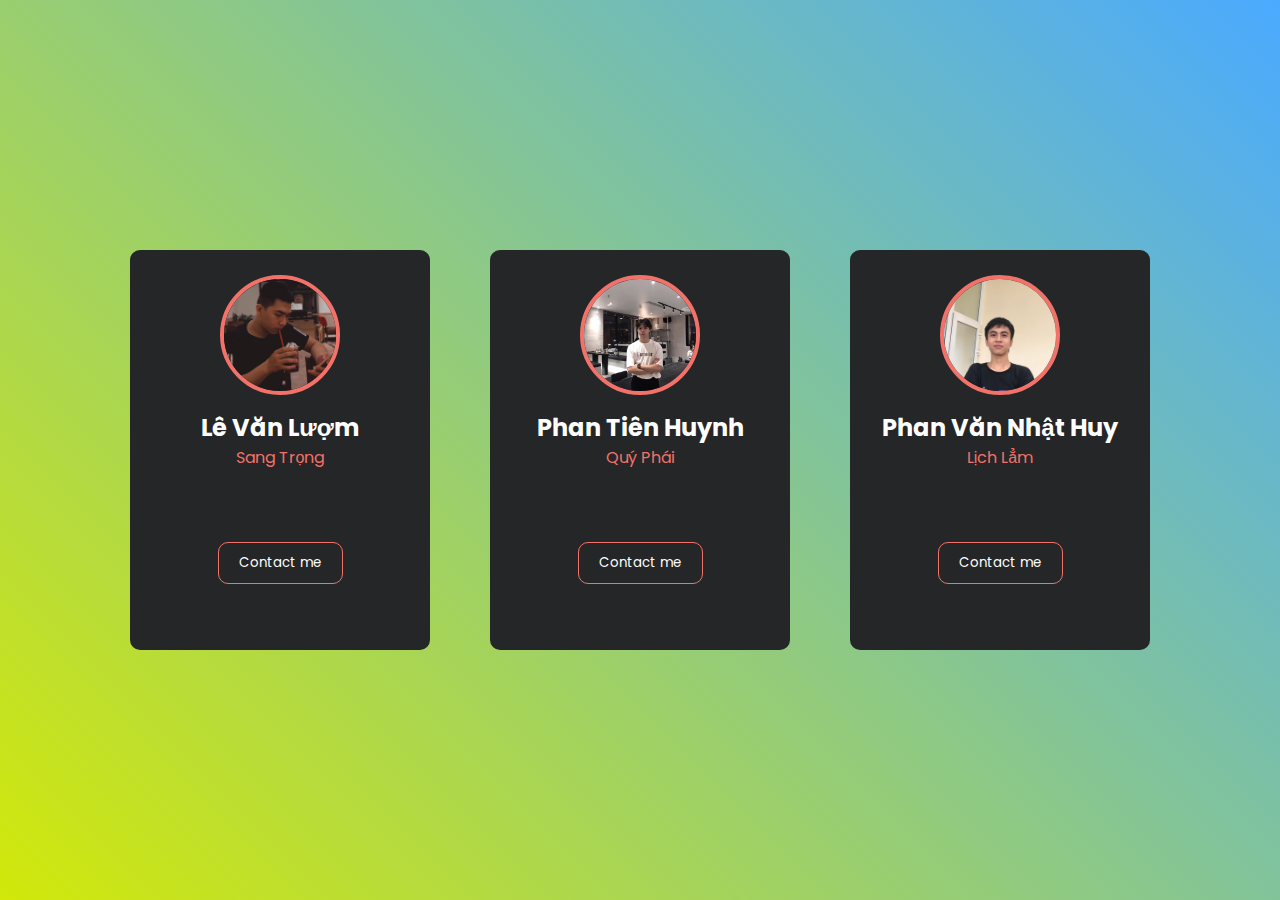
<file: luom/luom.html>
<!DOCTYPE html>
<html lang="en">
  <head>
    <meta charset="UTF-8" />
    <meta http-equiv="X-UA-Compatible" content="IE=edge" />
    <meta name="viewport" content="width=device-width, initial-scale=1.0" />
    <title>Profile Card</title>
    
    <link
      rel="stylesheet"
      href="https://cdnjs.cloudflare.com/ajax/libs/font-awesome/6.0.0-beta2/css/all.min.css"
      integrity="sha512-YWzhKL2whUzgiheMoBFwW8CKV4qpHQAEuvilg9FAn5VJUDwKZZxkJNuGM4XkWuk94WCrrwslk8yWNGmY1EduTA=="
      crossorigin="anonymous"
      referrerpolicy="no-referrer"
    />
    <link rel="stylesheet" href="luom.css" />
  </head>
  <body>
    <div class="card">
      <div class="card__img">
        <img src="luom.jpg" alt="" />
      </div>
      <h2>Lê Văn Lượm</h2>
      <p>Sang Trọng</p>
      <div class="card__social">
        <a target="_black" href="https://www.facebook.com/luom.le.52206654/">
          <i class="fab fa-facebook-f"></i>
        </a>
        <a
          target="_black"
          href=""
        >
          <i class="fab fa-github"></i>
        </a>
      </div>
      <button>Contact me</button>
    </div>
    <div class="card">
      <div class="card__img">
        <img src="huynh.jpg" alt="" />
      </div>
      <h2>Phan Tiên Huynh</h2>
      <p>Quý Phái</p>
      <div class="card__social">
        <a target="_black" href="https://www.facebook.com/phqn.huynh.5">
          <i class="fab fa-facebook-f"></i>
        </a>
        <a
          target="_black"
          href="https://github.com/namndwebdev/html-css-js-thuc-chien"
        >
          <i class="fab fa-github"></i>
        </a>
      </div>
      <button>Contact me</button>
    </div>
    <div class="card">
      <div class="card__img">
        <img src="bia.jpg" alt="" />
      </div>
      <h2>Phan Văn Nhật Huy</h2>
      <p>Lịch Lẳm</p>
      <div class="card__social">
        <a target="_black" href="https://www.facebook.com/profile.php?id=100068274614268">
          <i class="fab fa-facebook-f"></i>
        </a>
        <a
          target="_black"
          href="https://github.com/namndwebdev/html-css-js-thuc-chien"
        >
          <i class="fab fa-github"></i>
        </a>
      </div>
      <button>Contact me</button>
    </div>
  </body>
</html>
</file>
<file: luom/luom.css>
@import url("https://fonts.googleapis.com/css?family=Poppins:400,500,600,700&display=swap");

:root {
  --pink-color: #f2726a;
}

* {
  margin: 0;
  padding: 0;
  box-sizing: border-box;
  font-family: "Poppins", sans-serif;
}

body {
  height: 100vh;
  background: linear-gradient(45deg, #d2e80a, #4aaaff);
  display: flex;
  justify-content: center;
  align-items: center;
}

.card {
  width: 300px;
  height: 400px;
  border-radius: 10px;
  text-align: center;
  background-color: #242628;
  overflow: hidden;
  margin: 0 30px;
}

.card__img {
  width: 120px;
  height: 120px;
  overflow: hidden;
  transition: 0.25s;
  margin: 0 auto;
  transform: translateY(25px);
  border-radius: 50%;
  border: 4px solid var(--pink-color);
  cursor: pointer;
}

.card__img:hover {
  width: 100%;
  height: 100%;
  border-radius: unset;
  border: unset;
  transform: unset;
}

img {
  width: 100%;
  height: 100%;
  object-fit: cover;
  object-position: center;
}

h2 {
  color: white;
  margin-top: 40px;
}

p {
  color: var(--pink-color);
}

.card__social a {
  text-decoration: none;
  color: white;
  margin: 25px 20px 40px;
  display: inline-block;
  font-size: 18px;
  transition: 0.25s;
}

.card__social a:hover {
  color: var(--pink-color);
}

button {
  outline: none;
  border: none;
  color: white;
  background-color: transparent;
  border: 1px solid var(--pink-color);
  padding: 10px 20px;
  border-radius: inherit;
  cursor: pointer;
  transition: 0.25s;
}

button:hover {
  background-color: var(--pink-color);
}
</file>
